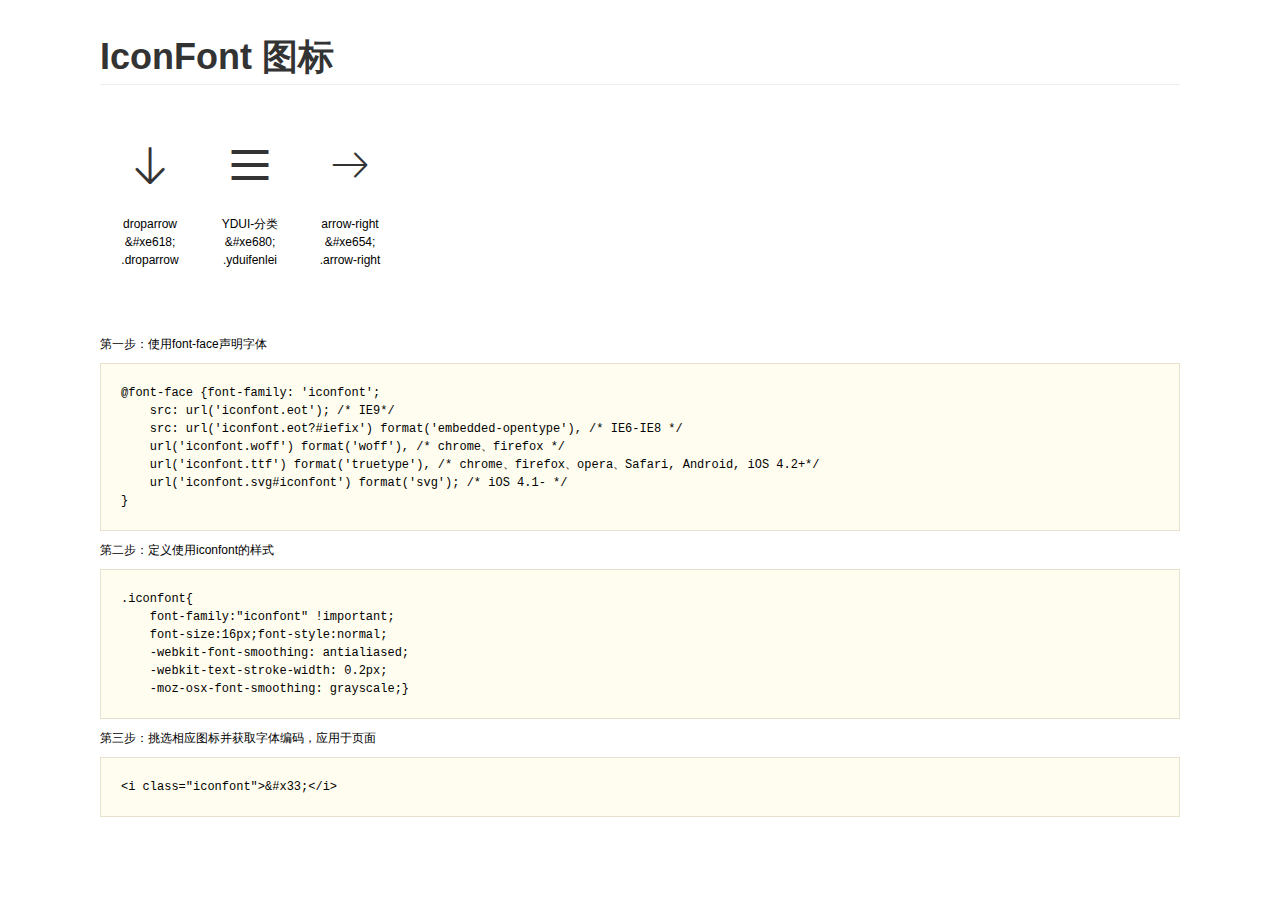
<file: index/ux_1461050085_7284417/demo.html>
<!DOCTYPE html>
<html>
<head>
    <meta charset="utf-8"/>
    <title>IconFont</title>
    <link rel="stylesheet" href="demo.css">
    <link rel="stylesheet" href="iconfont.css">
</head>
<body>
    <div class="main">
        <h1>IconFont 图标</h1>
        <ul class="icon_lists clear">
            
                <li>
                <i class="icon iconfont">&#xe618;</i>
                    <div class="name">droparrow</div>
                    <div class="code">&amp;#xe618;</div>
                    <div class="fontclass">.droparrow</div>
                </li>
            
                <li>
                <i class="icon iconfont">&#xe680;</i>
                    <div class="name">YDUI-分类</div>
                    <div class="code">&amp;#xe680;</div>
                    <div class="fontclass">.yduifenlei</div>
                </li>
            
                <li>
                <i class="icon iconfont">&#xe654;</i>
                    <div class="name">arrow-right</div>
                    <div class="code">&amp;#xe654;</div>
                    <div class="fontclass">.arrow-right</div>
                </li>
            
        </ul>


        <div class="helps">
            第一步：使用font-face声明字体
            <pre>
@font-face {font-family: 'iconfont';
    src: url('iconfont.eot'); /* IE9*/
    src: url('iconfont.eot?#iefix') format('embedded-opentype'), /* IE6-IE8 */
    url('iconfont.woff') format('woff'), /* chrome、firefox */
    url('iconfont.ttf') format('truetype'), /* chrome、firefox、opera、Safari, Android, iOS 4.2+*/
    url('iconfont.svg#iconfont') format('svg'); /* iOS 4.1- */
}
</pre>
第二步：定义使用iconfont的样式
            <pre>
.iconfont{
    font-family:"iconfont" !important;
    font-size:16px;font-style:normal;
    -webkit-font-smoothing: antialiased;
    -webkit-text-stroke-width: 0.2px;
    -moz-osx-font-smoothing: grayscale;}
</pre>
第三步：挑选相应图标并获取字体编码，应用于页面
<pre>
&lt;i class="iconfont"&gt;&amp;#x33;&lt;/i&gt;
</pre>
        </div>

    </div>
</body>
</html>
</file>
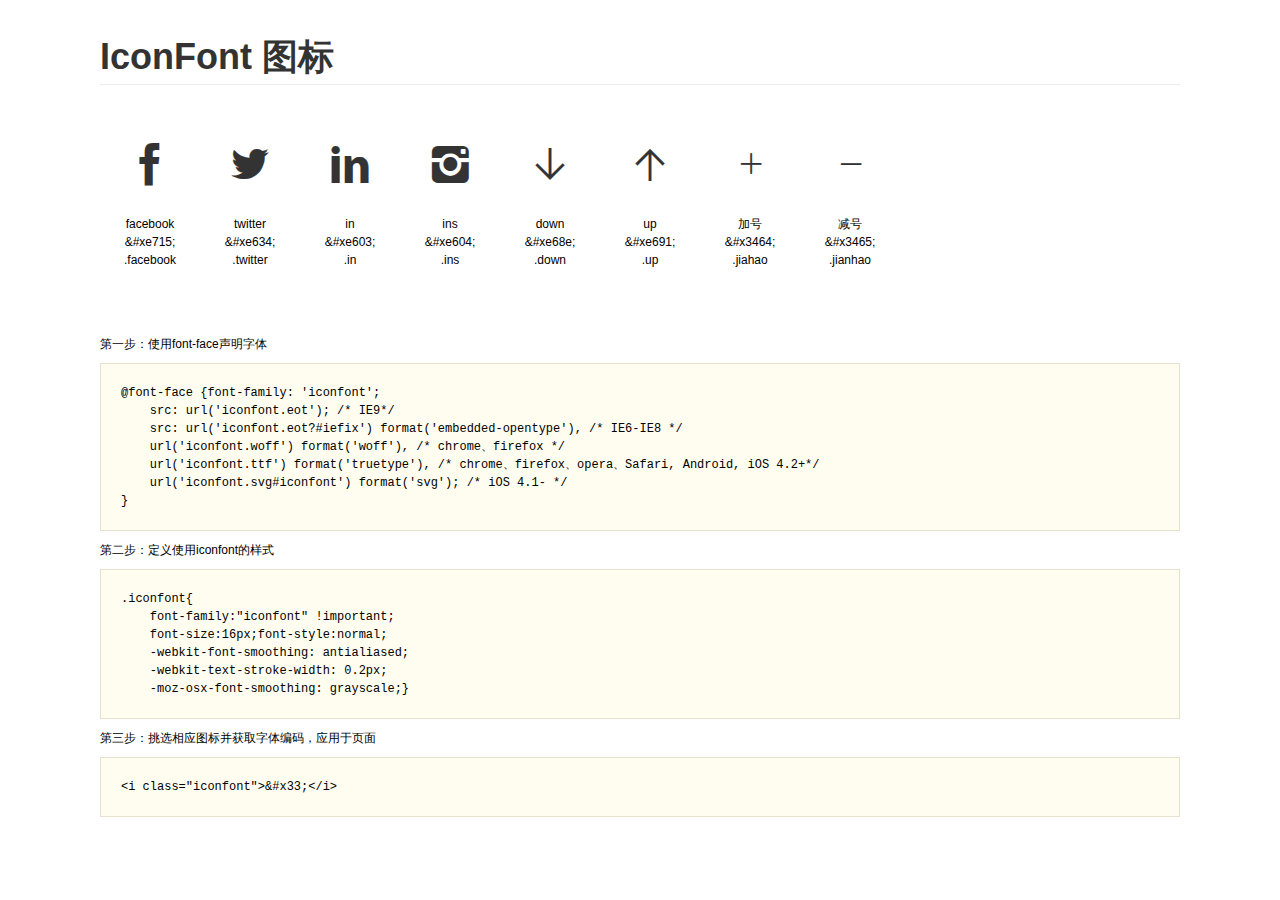
<file: index/fonts/font/demo.html>
<!DOCTYPE html>
<html>
<head>
    <meta charset="utf-8"/>
    <title>IconFont</title>
    <link rel="stylesheet" href="demo.css">
    <link rel="stylesheet" href="iconfont.css">
</head>
<body>
    <div class="main">
        <h1>IconFont 图标</h1>
        <ul class="icon_lists clear">
            
                <li>
                <i class="icon iconfont">&#xe715;</i>
                    <div class="name">facebook</div>
                    <div class="code">&amp;#xe715;</div>
                    <div class="fontclass">.facebook</div>
                </li>
            
                <li>
                <i class="icon iconfont">&#xe634;</i>
                    <div class="name">twitter</div>
                    <div class="code">&amp;#xe634;</div>
                    <div class="fontclass">.twitter</div>
                </li>
            
                <li>
                <i class="icon iconfont">&#xe603;</i>
                    <div class="name">in</div>
                    <div class="code">&amp;#xe603;</div>
                    <div class="fontclass">.in</div>
                </li>
            
                <li>
                <i class="icon iconfont">&#xe604;</i>
                    <div class="name">ins</div>
                    <div class="code">&amp;#xe604;</div>
                    <div class="fontclass">.ins</div>
                </li>
            
                <li>
                <i class="icon iconfont">&#xe68e;</i>
                    <div class="name">down</div>
                    <div class="code">&amp;#xe68e;</div>
                    <div class="fontclass">.down</div>
                </li>
            
                <li>
                <i class="icon iconfont">&#xe691;</i>
                    <div class="name">up</div>
                    <div class="code">&amp;#xe691;</div>
                    <div class="fontclass">.up</div>
                </li>
            
                <li>
                <i class="icon iconfont">&#x3464;</i>
                    <div class="name">加号</div>
                    <div class="code">&amp;#x3464;</div>
                    <div class="fontclass">.jiahao</div>
                </li>
            
                <li>
                <i class="icon iconfont">&#x3465;</i>
                    <div class="name">减号</div>
                    <div class="code">&amp;#x3465;</div>
                    <div class="fontclass">.jianhao</div>
                </li>
            
        </ul>


        <div class="helps">
            第一步：使用font-face声明字体
            <pre>
@font-face {font-family: 'iconfont';
    src: url('iconfont.eot'); /* IE9*/
    src: url('iconfont.eot?#iefix') format('embedded-opentype'), /* IE6-IE8 */
    url('iconfont.woff') format('woff'), /* chrome、firefox */
    url('iconfont.ttf') format('truetype'), /* chrome、firefox、opera、Safari, Android, iOS 4.2+*/
    url('iconfont.svg#iconfont') format('svg'); /* iOS 4.1- */
}
</pre>
第二步：定义使用iconfont的样式
            <pre>
.iconfont{
    font-family:"iconfont" !important;
    font-size:16px;font-style:normal;
    -webkit-font-smoothing: antialiased;
    -webkit-text-stroke-width: 0.2px;
    -moz-osx-font-smoothing: grayscale;}
</pre>
第三步：挑选相应图标并获取字体编码，应用于页面
<pre>
&lt;i class="iconfont"&gt;&amp;#x33;&lt;/i&gt;
</pre>
        </div>

    </div>
</body>
</html>
</file>
<file: index/ux_1461050085_7284417/iconfont.css>
@font-face {font-family: "iconfont";
  src: url('iconfont.eot?t=1461050090'); /* IE9*/
  src: url('iconfont.eot?t=1461050090#iefix') format('embedded-opentype'), /* IE6-IE8 */
  url('iconfont.woff?t=1461050090') format('woff'), /* chrome, firefox */
  url('iconfont.ttf?t=1461050090') format('truetype'), /* chrome, firefox, opera, Safari, Android, iOS 4.2+*/
  url('iconfont.svg?t=1461050090#iconfont') format('svg'); /* iOS 4.1- */
}

.iconfont {
  font-family:"iconfont" !important;
  font-size:16px;
  font-style:normal;
  -webkit-font-smoothing: antialiased;
  -webkit-text-stroke-width: 0.2px;
  -moz-osx-font-smoothing: grayscale;
}
.icon-droparrow:before { content: "\e618"; }
.icon-yduifenlei:before { content: "\e680"; }
.icon-arrow-right:before { content: "\e654"; }
</file>
<file: index/fonts/font/iconfont.css>
@font-face {font-family: "iconfont";
  src: url('iconfont.eot'); /* IE9*/
  src: url('iconfont.eot') format('embedded-opentype'), /* IE6-IE8 */
  url('iconfont.woff') format('woff'), /* chrome、firefox */
  url('iconfont.ttf') format('truetype'), /* chrome、firefox、opera、Safari, Android, iOS 4.2+*/
  url('iconfont.svg#iconfont') format('svg'); /* iOS 4.1- */
}

.iconfont {
  font-family:"iconfont" !important;
  font-size:16px;
  font-style:normal;
  -webkit-font-smoothing: antialiased;
  -webkit-text-stroke-width: 0.2px;
  -moz-osx-font-smoothing: grayscale;
}
.icon-facebook:before { content: "\e715"; }
.icon-twitter:before { content: "\e634"; }
.icon-in:before { content: "\e603"; }
.icon-ins:before { content: "\e604"; }
.icon-down:before { content: "\e68e"; }
.icon-up:before { content: "\e691"; }
.icon-jiahao:before { content: "\3464"; }
.icon-jianhao:before { content: "\3465"; }
</file>
<file: index/ux_1461050085_7284417/demo.css>
*{margin: 0;padding: 0;list-style: none;}
/*
KISSY CSS Reset
理念：1. reset 的目的不是清除浏览器的默认样式，这仅是部分工作。清除和重置是紧密不可分的。
2. reset 的目的不是让默认样式在所有浏览器下一致，而是减少默认样式有可能带来的问题。
3. reset 期望提供一套普适通用的基础样式。但没有银弹，推荐根据具体需求，裁剪和修改后再使用。
特色：1. 适应中文；2. 基于最新主流浏览器。
维护：玉伯<lifesinger@gmail.com>, 正淳<ragecarrier@gmail.com>
 */

/** 清除内外边距 **/
body, h1, h2, h3, h4, h5, h6, hr, p, blockquote, /* structural elements 结构元素 */
dl, dt, dd, ul, ol, li, /* list elements 列表元素 */
pre, /* text formatting elements 文本格式元素 */
form, fieldset, legend, button, input, textarea, /* form elements 表单元素 */
th, td /* table elements 表格元素 */ {
  margin: 0;
  padding: 0;
}

/** 设置默认字体 **/
body,
button, input, select, textarea /* for ie */ {
  font: 12px/1.5 tahoma, arial, \5b8b\4f53, sans-serif;
}
h1, h2, h3, h4, h5, h6 { font-size: 100%; }
address, cite, dfn, em, var { font-style: normal; } /* 将斜体扶正 */
code, kbd, pre, samp { font-family: courier new, courier, monospace; } /* 统一等宽字体 */
small { font-size: 12px; } /* 小于 12px 的中文很难阅读，让 small 正常化 */

/** 重置列表元素 **/
ul, ol { list-style: none; }

/** 重置文本格式元素 **/
a { text-decoration: none; }
a:hover { text-decoration: underline; }


/** 重置表单元素 **/
legend { color: #000; } /* for ie6 */
fieldset, img { border: 0; } /* img 搭车：让链接里的 img 无边框 */
button, input, select, textarea { font-size: 100%; } /* 使得表单元素在 ie 下能继承字体大小 */
/* 注：optgroup 无法扶正 */

/** 重置表格元素 **/
table { border-collapse: collapse; border-spacing: 0; }

/* 清除浮动 */
.ks-clear:after, .clear:after {
  content: '\20';
  display: block;
  height: 0;
  clear: both;
}
.ks-clear, .clear {
  *zoom: 1;
}

.main {padding: 30px 100px;}
.main h1{font-size:36px; color:#333; text-align:left;margin-bottom:30px; border-bottom: 1px solid #eee;}

.helps{margin-top:40px;}
.helps pre{
  padding:20px;
  margin:10px 0;
  border:solid 1px #e7e1cd;
  background-color: #fffdef;
  overflow: auto;
}

.icon_lists li{
  float:left;
  width: 100px;
  height:180px;
  text-align: center;
}
.icon_lists .icon{
  font-size: 42px;
  line-height: 100px;
  margin: 10px 0;
  color:#333;
  -webkit-transition: font-size 0.25s ease-out 0s;
  -moz-transition: font-size 0.25s ease-out 0s;
  transition: font-size 0.25s ease-out 0s;

}
.icon_lists .icon:hover{
  font-size: 100px;
}
</file>
<file: index/fonts/font/demo.css>
*{margin: 0;padding: 0;list-style: none;}
/*
KISSY CSS Reset
理念：1. reset 的目的不是清除浏览器的默认样式，这仅是部分工作。清除和重置是紧密不可分的。
2. reset 的目的不是让默认样式在所有浏览器下一致，而是减少默认样式有可能带来的问题。
3. reset 期望提供一套普适通用的基础样式。但没有银弹，推荐根据具体需求，裁剪和修改后再使用。
特色：1. 适应中文；2. 基于最新主流浏览器。
维护：玉伯<lifesinger@gmail.com>, 正淳<ragecarrier@gmail.com>
 */

/** 清除内外边距 **/
body, h1, h2, h3, h4, h5, h6, hr, p, blockquote, /* structural elements 结构元素 */
dl, dt, dd, ul, ol, li, /* list elements 列表元素 */
pre, /* text formatting elements 文本格式元素 */
form, fieldset, legend, button, input, textarea, /* form elements 表单元素 */
th, td /* table elements 表格元素 */ {
  margin: 0;
  padding: 0;
}

/** 设置默认字体 **/
body,
button, input, select, textarea /* for ie */ {
  font: 12px/1.5 tahoma, arial, \5b8b\4f53, sans-serif;
}
h1, h2, h3, h4, h5, h6 { font-size: 100%; }
address, cite, dfn, em, var { font-style: normal; } /* 将斜体扶正 */
code, kbd, pre, samp { font-family: courier new, courier, monospace; } /* 统一等宽字体 */
small { font-size: 12px; } /* 小于 12px 的中文很难阅读，让 small 正常化 */

/** 重置列表元素 **/
ul, ol { list-style: none; }

/** 重置文本格式元素 **/
a { text-decoration: none; }
a:hover { text-decoration: underline; }


/** 重置表单元素 **/
legend { color: #000; } /* for ie6 */
fieldset, img { border: 0; } /* img 搭车：让链接里的 img 无边框 */
button, input, select, textarea { font-size: 100%; } /* 使得表单元素在 ie 下能继承字体大小 */
/* 注：optgroup 无法扶正 */

/** 重置表格元素 **/
table { border-collapse: collapse; border-spacing: 0; }

/* 清除浮动 */
.ks-clear:after, .clear:after {
  content: '\20';
  display: block;
  height: 0;
  clear: both;
}
.ks-clear, .clear {
  *zoom: 1;
}

.main {padding: 30px 100px;}
.main h1{font-size:36px; color:#333; text-align:left;margin-bottom:30px; border-bottom: 1px solid #eee;}

.helps{margin-top:40px;}
.helps pre{
  padding:20px;
  margin:10px 0;
  border:solid 1px #e7e1cd;
  background-color: #fffdef;
  overflow: auto;
}

.icon_lists li{
  float:left;
  width: 100px;
  height:180px;
  text-align: center;
}
.icon_lists .icon{
  font-size: 42px;
  line-height: 100px;
  margin: 10px 0;
  color:#333;
  -webkit-transition: font-size 0.25s ease-out 0s;
  -moz-transition: font-size 0.25s ease-out 0s;
  transition: font-size 0.25s ease-out 0s;

}
.icon_lists .icon:hover{
  font-size: 100px;
}
</file>
